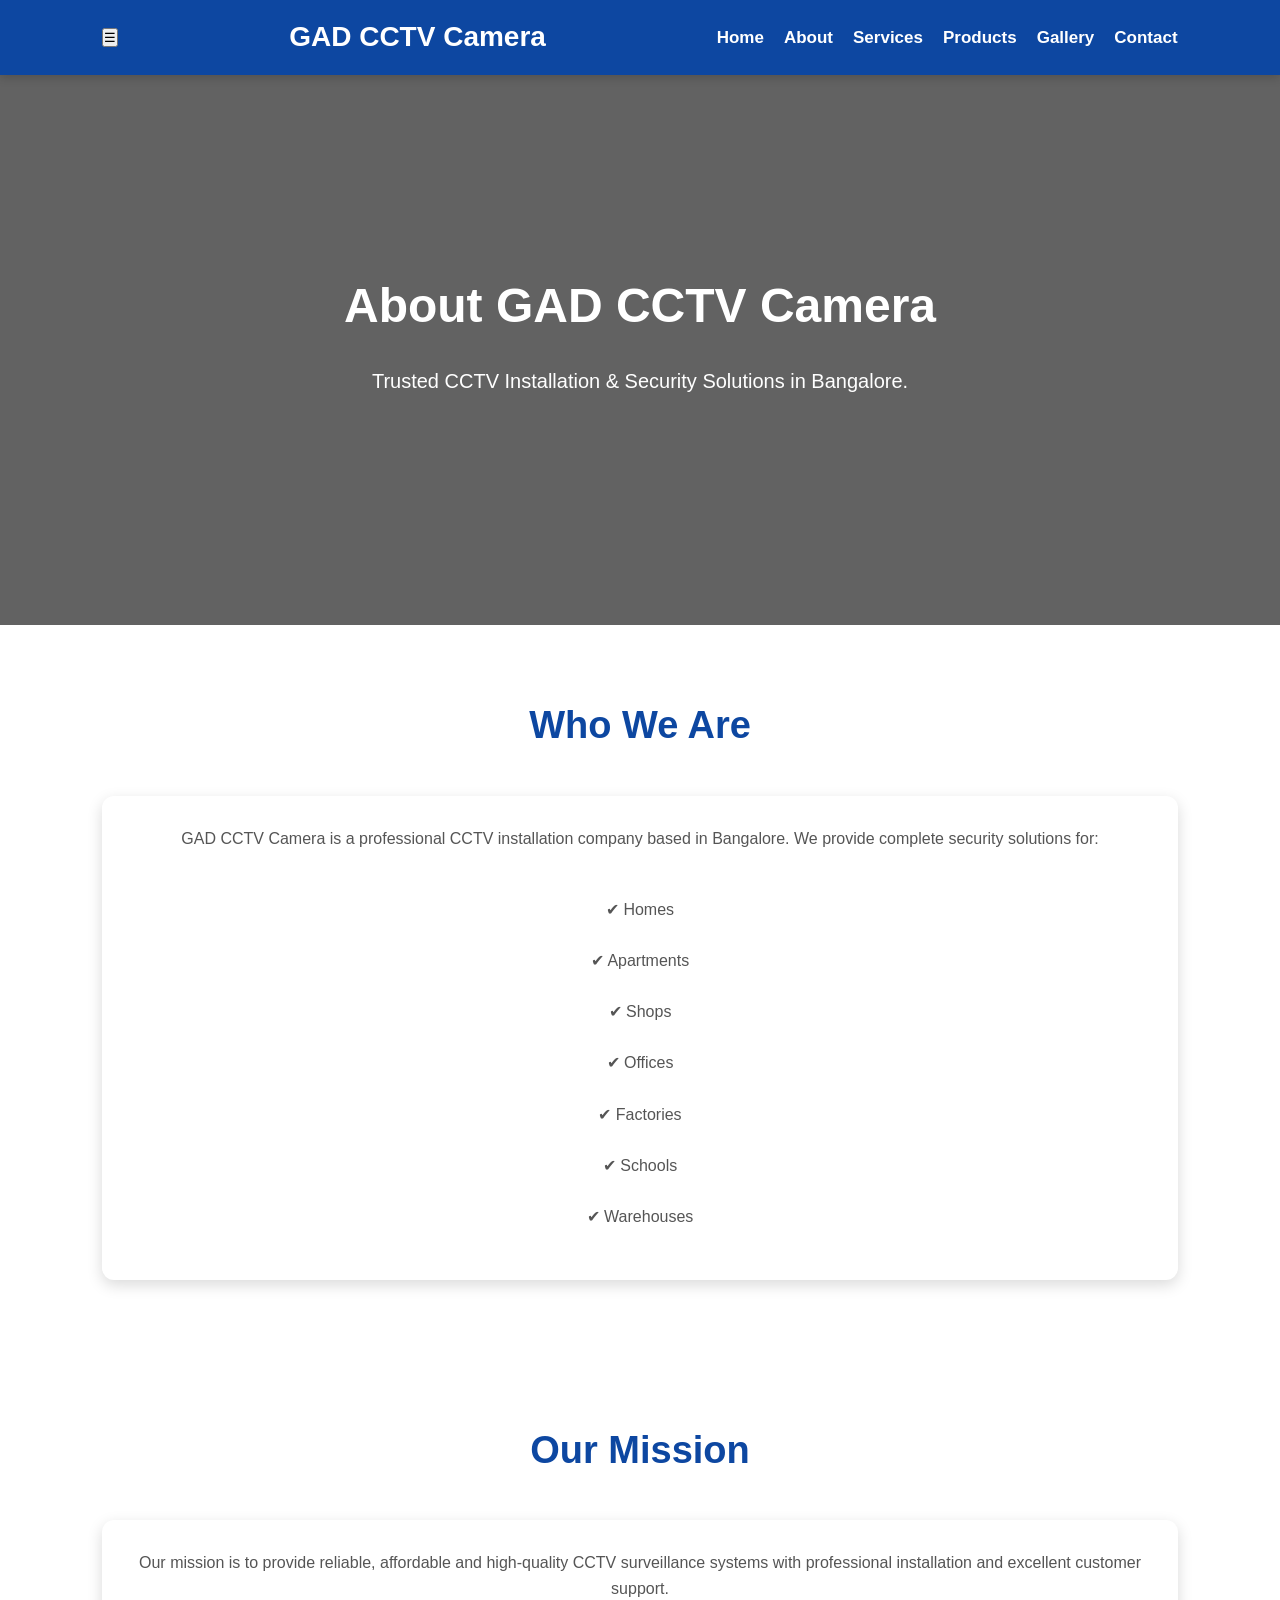
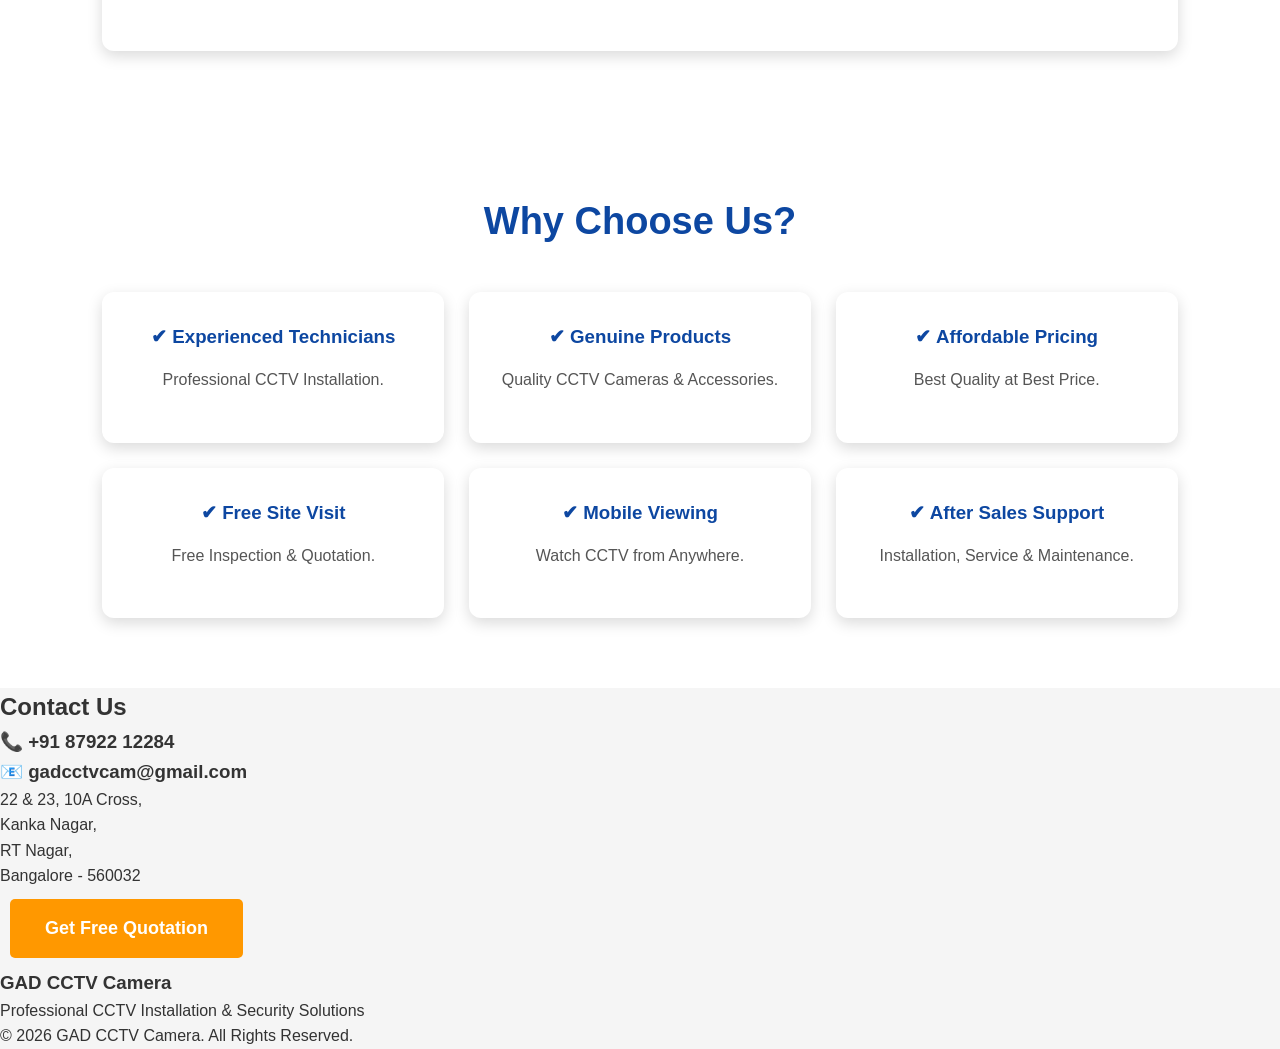
<file: about.html>
<!DOCTYPE html>
<html lang="en">

<head>

<meta charset="UTF-8">
<meta name="viewport" content="width=device-width, initial-scale=1.0">

<title>About Us | GAD CCTV Camera</title>

<link rel="stylesheet" href="style.css">

<link rel="stylesheet"
href="https://cdnjs.cloudflare.com/ajax/libs/font-awesome/6.5.2/css/all.min.css">

</head>

<body>

<header>

<div class="logo">
<h2>GAD CCTV Camera</h2>
</div>

<nav>

<a href="index.html">Home</a>

<a href="about.html">About</a>

<a href="services.html">Services</a>

<a href="products.html">Products</a>

<a href="gallery.html">Gallery</a>

<a href="contact.html">Contact</a>

</nav>

</header>

<section class="hero">

<div class="hero-content">

<h1>About GAD CCTV Camera</h1>

<p>
Trusted CCTV Installation & Security Solutions in Bangalore.
</p>

</div>

</section>

<section class="services">

<h2>Who We Are</h2>

<div class="card">

<p>

GAD CCTV Camera is a professional CCTV installation company based in Bangalore.

We provide complete security solutions for:

</p>

<br>

<p>

✔ Homes

<br><br>

✔ Apartments

<br><br>

✔ Shops

<br><br>

✔ Offices

<br><br>

✔ Factories

<br><br>

✔ Schools

<br><br>

✔ Warehouses

</p>

</div>

</section>

<section class="services">

<h2>Our Mission</h2>

<div class="card">

<p>

Our mission is to provide reliable, affordable and high-quality CCTV surveillance systems with professional installation and excellent customer support.

</p>

</div>

</section>

<section class="services">

<h2>Why Choose Us?</h2>

<div class="service-container">

<div class="card">

<h3>✔ Experienced Technicians</h3>

<p>Professional CCTV Installation.</p>

</div>

<div class="card">

<h3>✔ Genuine Products</h3>

<p>Quality CCTV Cameras & Accessories.</p>

</div>

<div class="card">

<h3>✔ Affordable Pricing</h3>

<p>Best Quality at Best Price.</p>

</div>

<div class="card">

<h3>✔ Free Site Visit</h3>

<p>Free Inspection & Quotation.</p>

</div>

<div class="card">

<h3>✔ Mobile Viewing</h3>

<p>Watch CCTV from Anywhere.</p>

</div>

<div class="card">

<h3>✔ After Sales Support</h3>

<p>Installation, Service & Maintenance.</p>

</div>

</div>

</section>

<section class="contact-home">

<h2>Contact Us</h2>

<h3>📞 +91 87922 12284</h3>

<h3>📧 gadcctvcam@gmail.com</h3>

<p>

22 & 23, 10A Cross,

<br>

Kanka Nagar,

<br>

RT Nagar,

<br>

Bangalore - 560032

</p>

<a href="contact.html" class="btn">

Get Free Quotation

</a>

</section>

<footer>

<h3>GAD CCTV Camera</h3>

<p>Professional CCTV Installation & Security Solutions</p>

<p>© 2026 GAD CCTV Camera. All Rights Reserved.</p>

</footer>

<script src="script.js"></script>

</body>

</html>
</file>
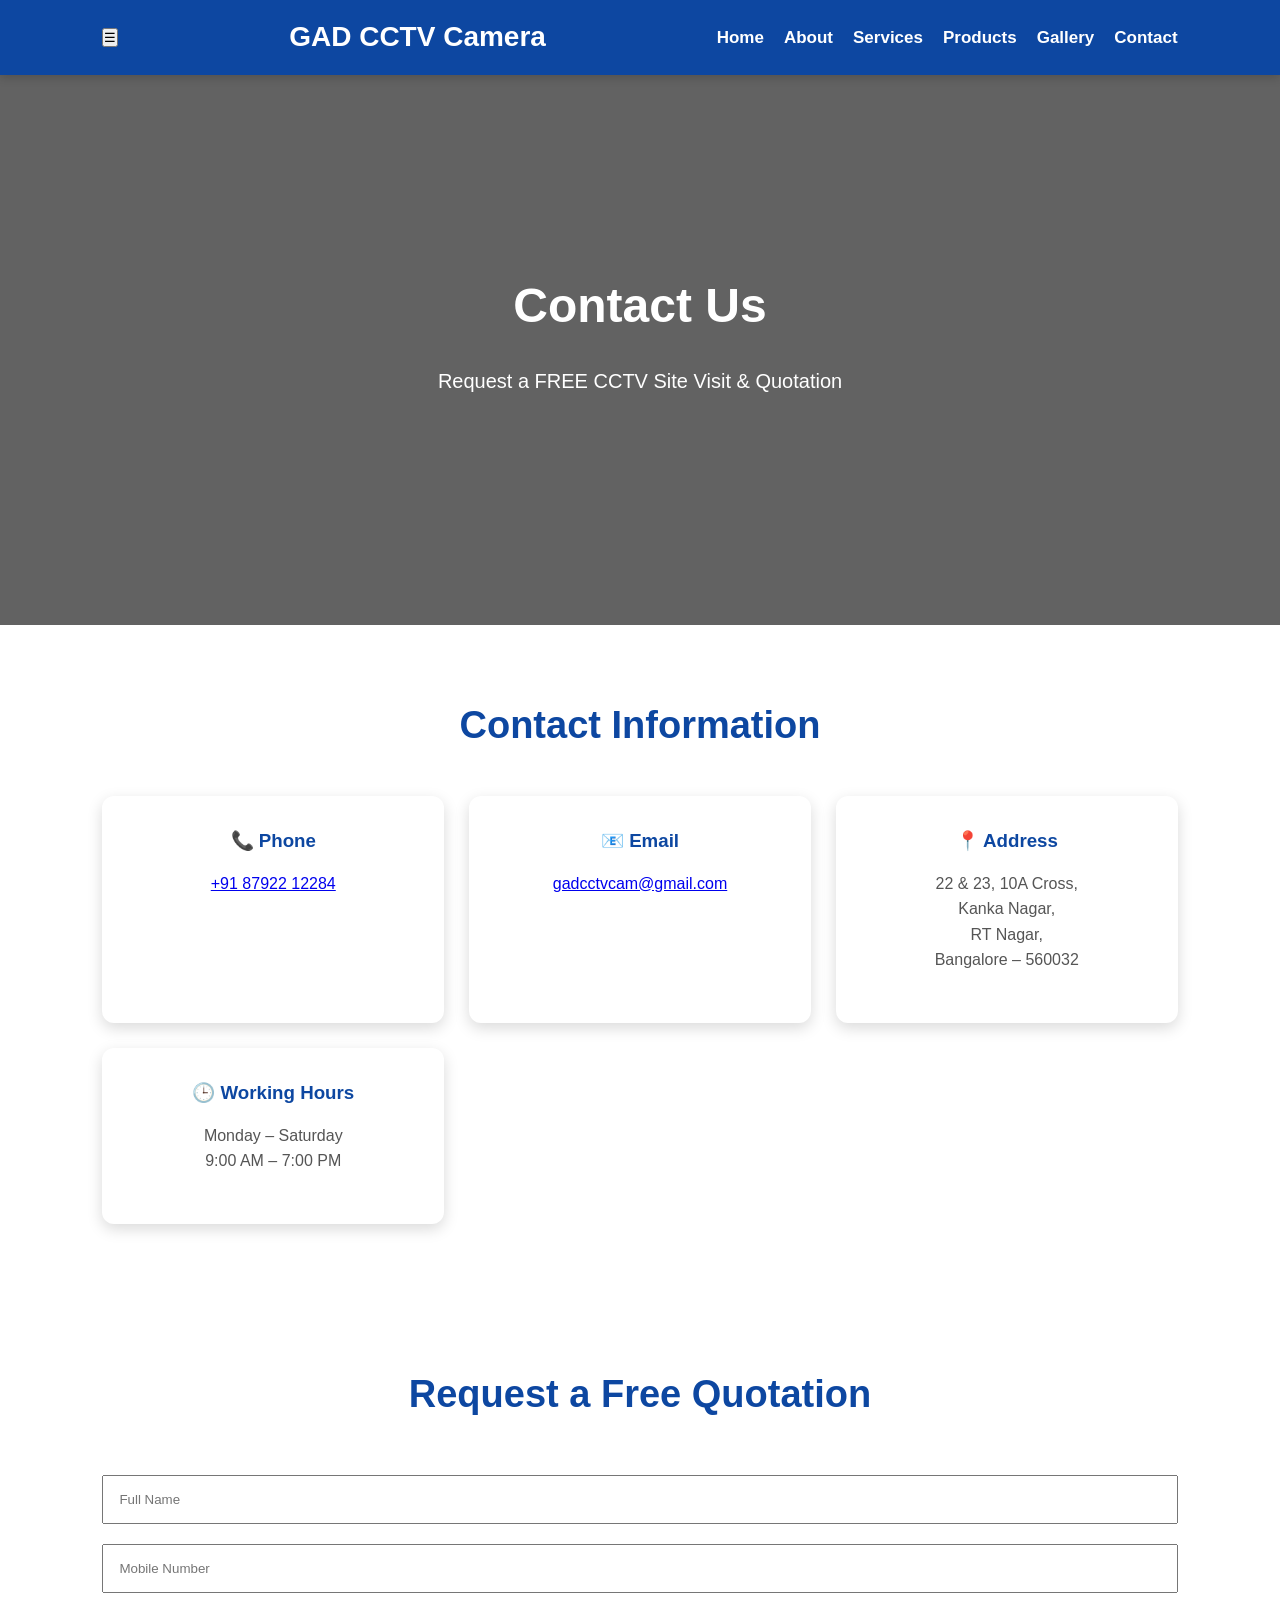
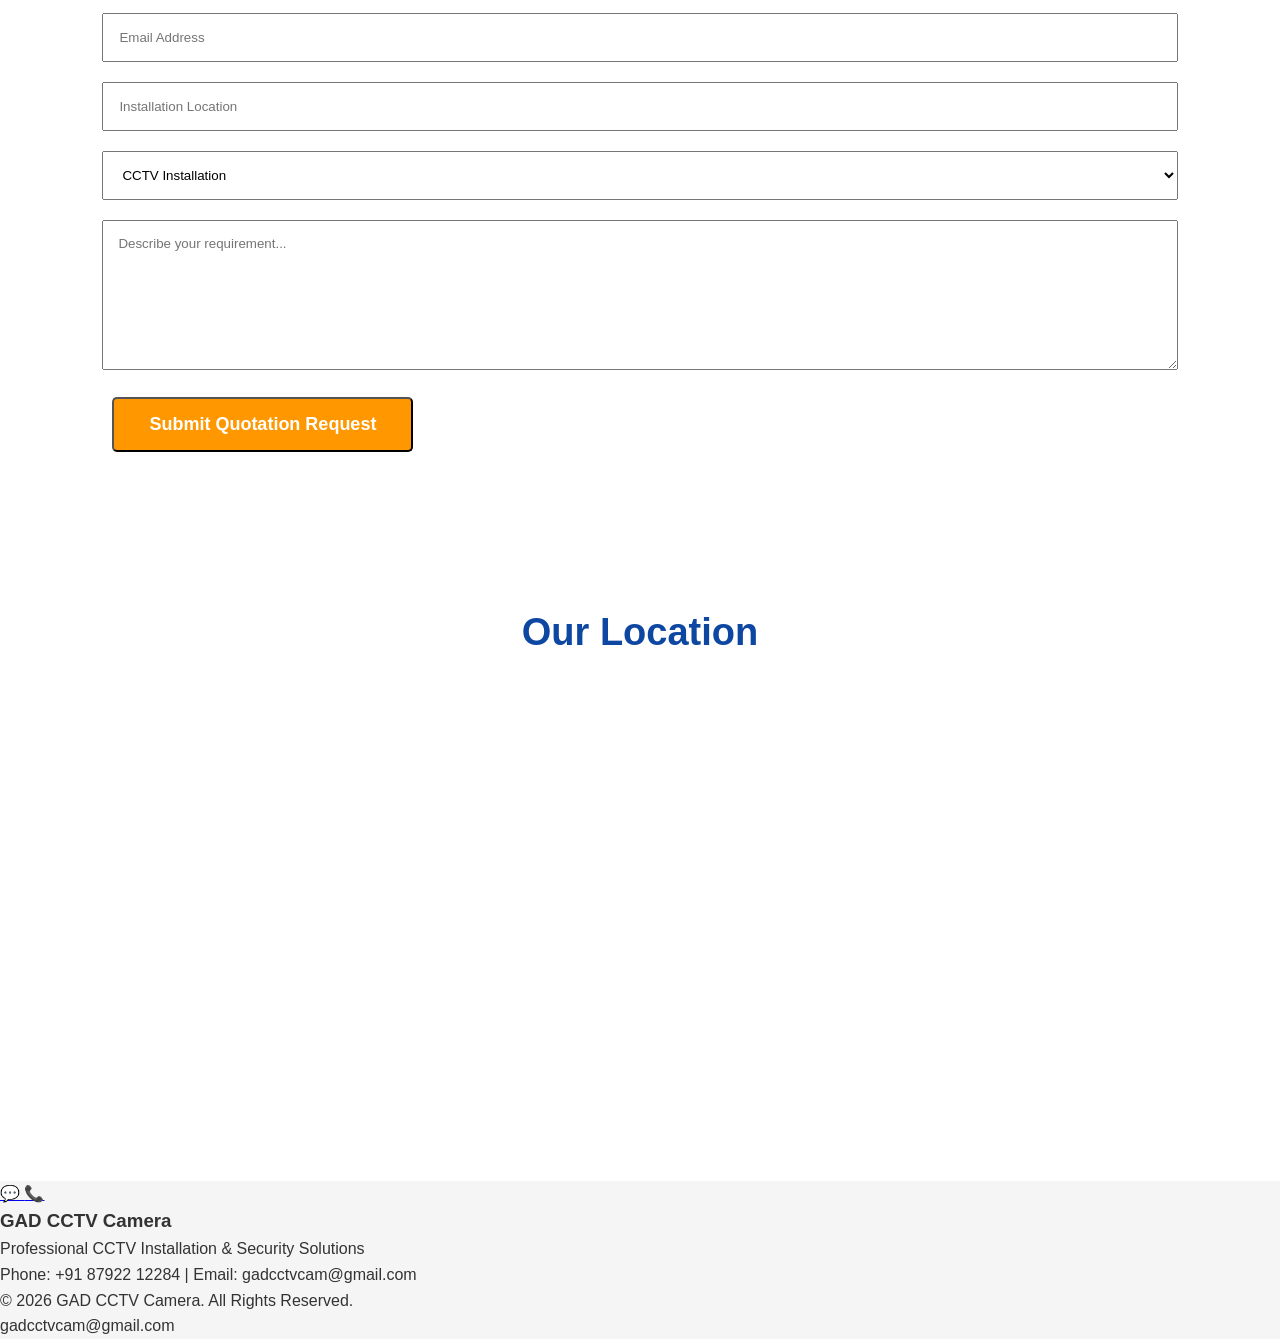
<file: contact.html>
<!DOCTYPE html>
<html lang="en">
<head>

<meta charset="UTF-8">
<meta name="viewport" content="width=device-width, initial-scale=1.0">

<title>Contact Us | GAD CCTV Camera</title>

<link rel="stylesheet" href="style.css">

<link rel="stylesheet"
href="https://cdnjs.cloudflare.com/ajax/libs/font-awesome/6.5.2/css/all.min.css">

</head>

<body>

<header>

<div class="logo">
<h2>GAD CCTV Camera</h2>
</div>

<nav>

<a href="index.html">Home</a>
<a href="about.html">About</a>
<a href="services.html">Services</a>
<a href="products.html">Products</a>
<a href="gallery.html">Gallery</a>
<a href="contact.html">Contact</a>

</nav>

</header>

<section class="hero">

<div class="hero-content">

<h1>Contact Us</h1>

<p>Request a FREE CCTV Site Visit & Quotation</p>

</div>

</section>

<section class="services">

<h2>Contact Information</h2>

<div class="service-container">

<div class="card">

<h3>📞 Phone</h3>

<p>
<a href="tel:+918792212284">
+91 87922 12284
</a>
</p>

</div>

<div class="card">

<h3>📧 Email</h3>

<p>
<a href="mailto:gadcctvcam@gmail.com">
gadcctvcam@gmail.com
</a>
</p>

</div>

<div class="card">

<h3>📍 Address</h3>

<p>

22 & 23, 10A Cross,

<br>

Kanka Nagar,

<br>

RT Nagar,

<br>

Bangalore – 560032

</p>

</div>

<div class="card">

<h3>🕒 Working Hours</h3>

<p>

Monday – Saturday

<br>

9:00 AM – 7:00 PM

</p>

</div>

</div>

</section>

<section class="services">

<h2>Request a Free Quotation</h2>

<form action="https://formsubmit.co/YOUR_EMAIL@gmail.com" method="POST">

<input type="hidden" name="_captcha" value="false">

<input type="hidden" name="_subject" value="New CCTV Quotation Request">

<input type="hidden" name="_next" value="https://yourusername.github.io/thankyou.html">

<input
type="text"
name="Name"
placeholder="Full Name"
required
style="width:100%;padding:15px;margin:10px 0;">

<input
type="tel"
name="Phone"
placeholder="Mobile Number"
required
style="width:100%;padding:15px;margin:10px 0;">

<input
type="email"
name="Email"
placeholder="Email Address"
style="width:100%;padding:15px;margin:10px 0;">

<input
type="text"
name="Location"
placeholder="Installation Location"
style="width:100%;padding:15px;margin:10px 0;">

<select
name="Requirement"
style="width:100%;padding:15px;margin:10px 0;">

<option>CCTV Installation</option>

<option>IP Camera</option>

<option>DVR / NVR</option>

<option>Video Door Phone</option>

<option>Biometric Attendance</option>

<option>Networking</option>

<option>Service & Maintenance</option>

</select>

<textarea
name="Message"
placeholder="Describe your requirement..."
required
style="width:100%;height:150px;padding:15px;margin:10px 0;"></textarea>

<button class="btn" type="submit">

Submit Quotation Request

</button>

<form action="https://formsubmit.co/gadcctvcam@gmail.com" method="POST">
<input type="hidden" name="_captcha" value="false">

<input type="hidden" name="_subject" value="New CCTV Quotation Request">

<input type="hidden" name="_template" value="table">

<input type="hidden" name="_next" value="https://syed0982.github.io/cctv/thankyou.html">
</section>

<section class="services">

<h2>Our Location</h2>

<iframe
src="https://www.google.com/maps?q=RT+Nagar+Bangalore&output=embed"
width="100%"
height="400"
style="border:0;border-radius:10px;"
loading="lazy">
</iframe>

</section>

<a
href="https://wa.me/918792212284?text=Hello%20GAD%20CCTV%20Camera,%20I%20need%20a%20quotation."
class="whatsapp-float"
target="_blank">

💬

</a>

<a
href="tel:+918792212284"
class="call-float">

📞

</a>

<footer>

<h3>GAD CCTV Camera</h3>

<p>Professional CCTV Installation & Security Solutions</p>

<p>

Phone:
+91 87922 12284

|

Email:
gadcctvcam@gmail.com

</p>

<p>

© 2026 GAD CCTV Camera. All Rights Reserved.

</p>

</footer>

<script src="script.js"></script>

</body>
</html>
gadcctvcam@gmail.com
</file>
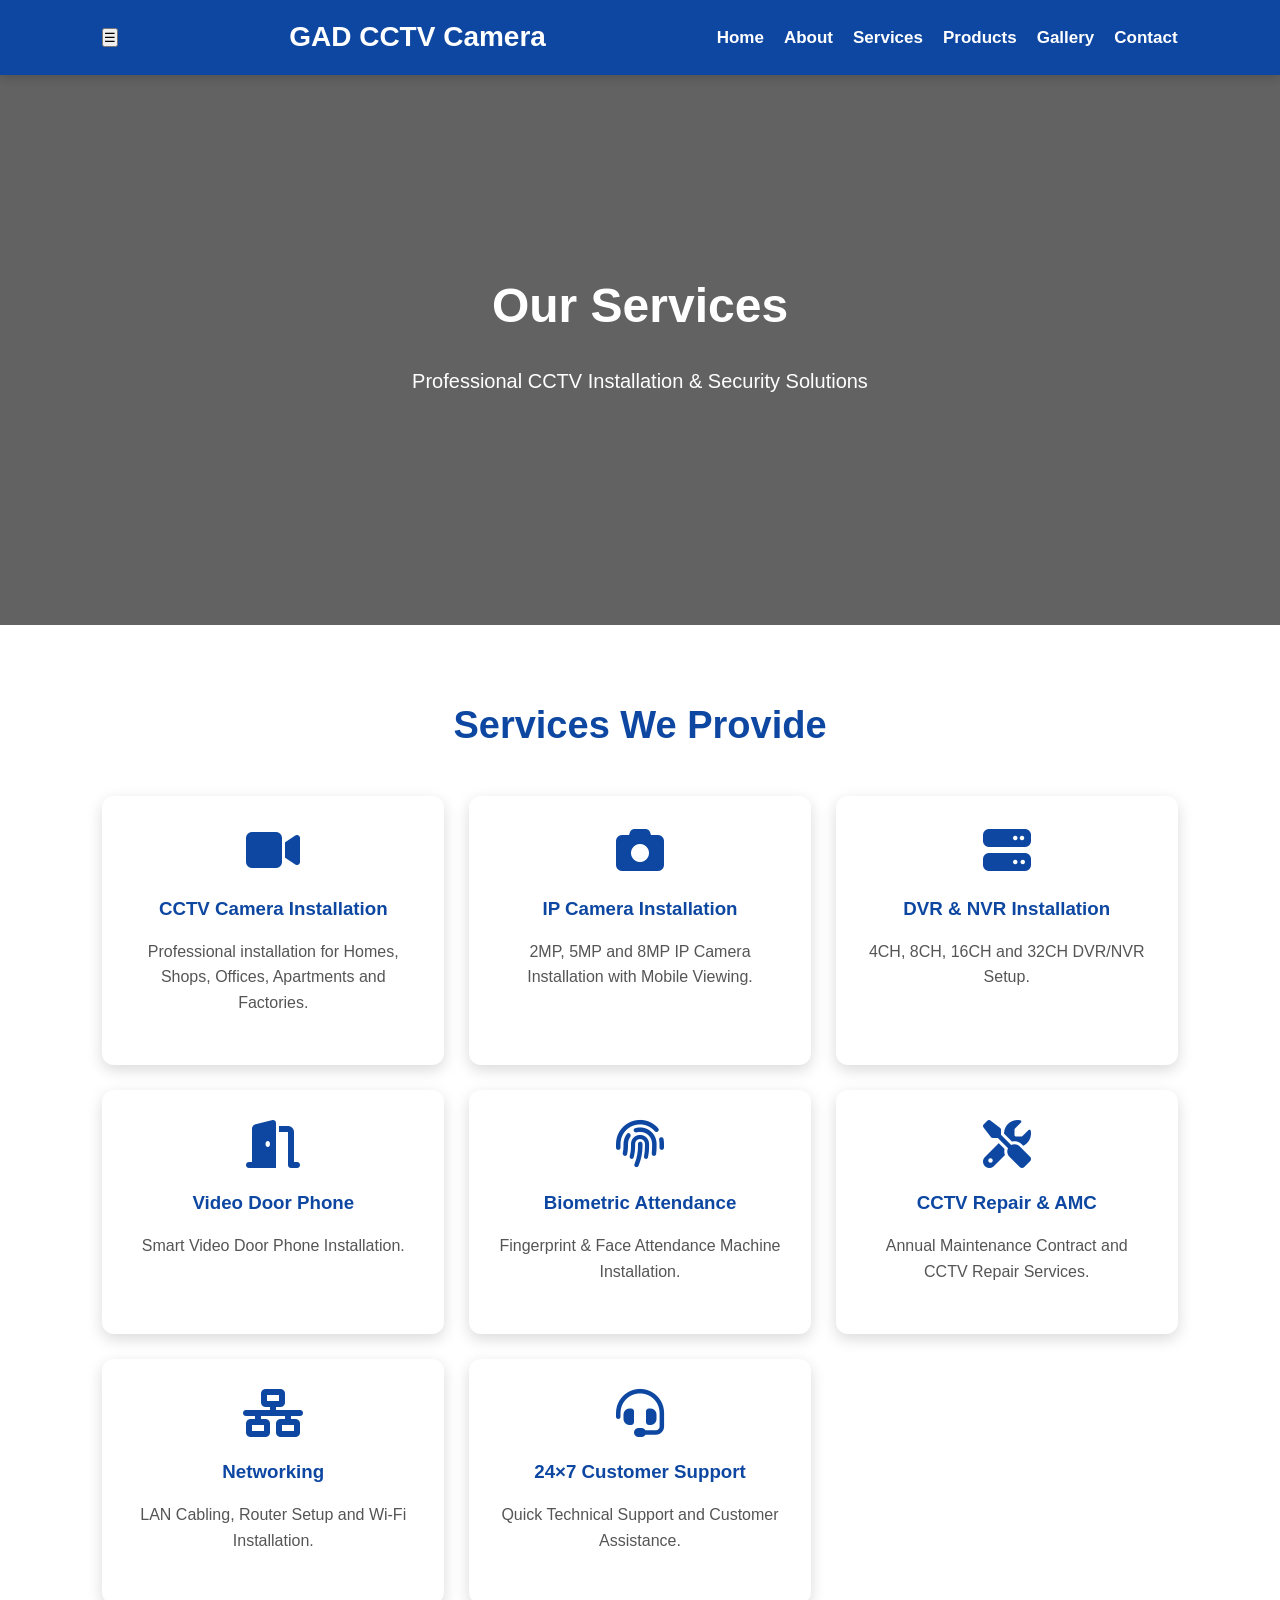
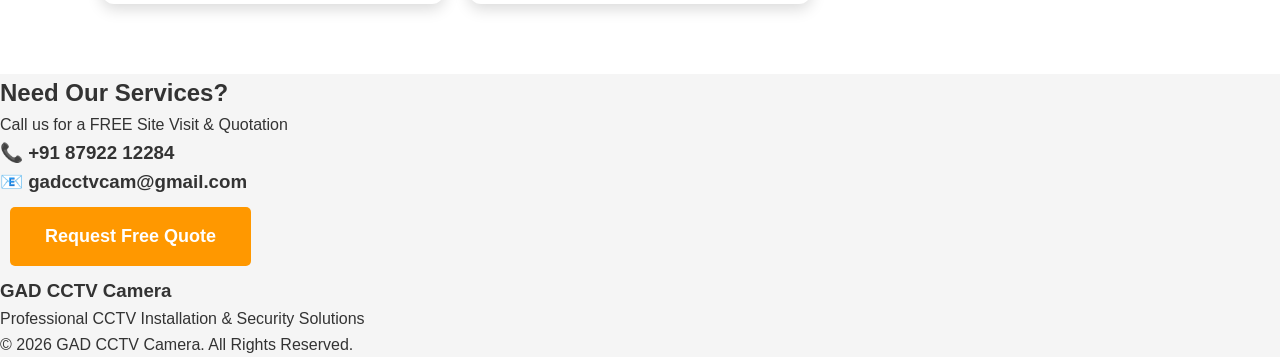
<file: services.html>
<!DOCTYPE html>
<html lang="en">

<head>

<meta charset="UTF-8">
<meta name="viewport" content="width=device-width, initial-scale=1.0">

<title>Services | GAD CCTV Camera</title>

<link rel="stylesheet" href="style.css">

<link rel="stylesheet"
href="https://cdnjs.cloudflare.com/ajax/libs/font-awesome/6.5.2/css/all.min.css">

</head>

<body>

<header>

<div class="logo">
<h2>GAD CCTV Camera</h2>
</div>

<nav>

<a href="index.html">Home</a>
<a href="about.html">About</a>
<a href="services.html">Services</a>
<a href="products.html">Products</a>
<a href="gallery.html">Gallery</a>
<a href="contact.html">Contact</a>

</nav>

</header>

<section class="hero">

<div class="hero-content">

<h1>Our Services</h1>

<p>Professional CCTV Installation & Security Solutions</p>

</div>

</section>

<section class="services">

<h2>Services We Provide</h2>

<div class="service-container">

<div class="card">
<i class="fas fa-video fa-3x"></i>
<h3>CCTV Camera Installation</h3>
<p>Professional installation for Homes, Shops, Offices, Apartments and Factories.</p>
</div>

<div class="card">
<i class="fas fa-camera fa-3x"></i>
<h3>IP Camera Installation</h3>
<p>2MP, 5MP and 8MP IP Camera Installation with Mobile Viewing.</p>
</div>

<div class="card">
<i class="fas fa-server fa-3x"></i>
<h3>DVR & NVR Installation</h3>
<p>4CH, 8CH, 16CH and 32CH DVR/NVR Setup.</p>
</div>

<div class="card">
<i class="fas fa-door-open fa-3x"></i>
<h3>Video Door Phone</h3>
<p>Smart Video Door Phone Installation.</p>
</div>

<div class="card">
<i class="fas fa-fingerprint fa-3x"></i>
<h3>Biometric Attendance</h3>
<p>Fingerprint & Face Attendance Machine Installation.</p>
</div>

<div class="card">
<i class="fas fa-tools fa-3x"></i>
<h3>CCTV Repair & AMC</h3>
<p>Annual Maintenance Contract and CCTV Repair Services.</p>
</div>

<div class="card">
<i class="fas fa-network-wired fa-3x"></i>
<h3>Networking</h3>
<p>LAN Cabling, Router Setup and Wi-Fi Installation.</p>
</div>

<div class="card">
<i class="fas fa-headset fa-3x"></i>
<h3>24×7 Customer Support</h3>
<p>Quick Technical Support and Customer Assistance.</p>
</div>

</div>

</section>

<section class="contact-home">

<h2>Need Our Services?</h2>

<p>Call us for a FREE Site Visit & Quotation</p>

<h3>📞 +91 87922 12284</h3>

<h3>📧 gadcctvcam@gmail.com</h3>

<a href="contact.html" class="btn">

Request Free Quote

</a>

</section>

<footer>

<h3>GAD CCTV Camera</h3>

<p>Professional CCTV Installation & Security Solutions</p>

<p>© 2026 GAD CCTV Camera. All Rights Reserved.</p>

</footer>

<script src="script.js"></script>

</body>

</html>
</file>
<file: style.css>
/* =====================================
   GAD CCTV CAMERA WEBSITE
===================================== */

*{
    margin:0;
    padding:0;
    box-sizing:border-box;
    font-family:Arial, Helvetica, sans-serif;
}

body{
    background:#f5f5f5;
    color:#333;
    line-height:1.6;
}

/* HEADER */

header{
    background:#0d47a1;
    color:#fff;
    display:flex;
    justify-content:space-between;
    align-items:center;
    padding:15px 8%;
    position:sticky;
    top:0;
    z-index:1000;
    box-shadow:0 2px 10px rgba(0,0,0,.2);
}

.logo h2{
    font-size:28px;
    font-weight:bold;
}

nav{
    display:flex;
    gap:20px;
}

nav a{
    color:#fff;
    text-decoration:none;
    font-size:17px;
    font-weight:bold;
    transition:.3s;
}

nav a:hover{
    color:#FFD700;
}

/* HERO */

.hero{
    background:linear-gradient(rgba(0,0,0,.60),rgba(0,0,0,.60)),
    url("https://images.unsplash.com/photo-1516321318423-f06f85e504b3?w=1600");
    background-size:cover;
    background-position:center;
    min-height:550px;
    display:flex;
    justify-content:center;
    align-items:center;
    text-align:center;
    color:white;
    padding:40px;
}

.hero-content{
    max-width:850px;
}

.hero h1{
    font-size:48px;
    margin-bottom:20px;
}

.hero p{
    font-size:20px;
    margin-bottom:35px;
}

/* BUTTONS */

.btn{
    display:inline-block;
    background:#ff9800;
    color:white;
    padding:15px 35px;
    border-radius:5px;
    text-decoration:none;
    font-size:18px;
    font-weight:bold;
    margin:10px;
    transition:.3s;
}

.btn:hover{
    background:#e68900;
}

.btn2{
    display:inline-block;
    background:#25D366;
    color:white;
    padding:15px 35px;
    border-radius:5px;
    text-decoration:none;
    font-size:18px;
    font-weight:bold;
    margin:10px;
    transition:.3s;
}

.btn2:hover{
    background:#1EBE5D;
}
/* ===========================
   SERVICES
=========================== */

.services{
    padding:70px 8%;
    background:#ffffff;
}

.services h2{
    text-align:center;
    font-size:38px;
    color:#0d47a1;
    margin-bottom:40px;
}

.service-container{
    display:grid;
    grid-template-columns:repeat(auto-fit,minmax(260px,1fr));
    gap:25px;
}

.card{
    background:#fff;
    border-radius:12px;
    padding:30px;
    text-align:center;
    box-shadow:0 5px 15px rgba(0,0,0,0.15);
    transition:0.3s;
}

.card:hover{
    transform:translateY(-8px);
}

.card i{
    color:#0d47a1;
    margin-bottom:20px;
}

.card h3{
    color:#0d47a1;
    margin-bottom:15px;
}

.card p{
    color:#555;
    margin-bottom:20px;
}

.card-btn{
    display:inline-block;
    background:#0d47a1;
    color:#fff;
    text-decoration:none;
    padding:10px 20px;
    border-radius:5px;
}

.card-btn:hover{
    background:#ff9800;
}

/* ===========================
   PRODUCTS
=========================== */

.products{
    padding:70px 8%;
    background:#f5f5f5;
}

.products h2{
    text-align:center;
    font-size:38px;
    color:#0d47a1;
    margin-bottom:40px;
}

.product-container{
    display:grid;
    grid-template-columns:repeat(auto-fit,minmax(260px,1fr));
    gap:25px;
}

.product-card{
    background:#fff;
    padding:25px;
    border-radius:12px;
    text-align:center;
    box-shadow:0 5px 15px rgba(0,0,0,.15);
    transition:.3s;
}

.product-card:hover{
    transform:translateY(-8px);
}

.product-card img{
    width:100%;
    height:220px;
    object-fit:cover;
    border-radius:8px;
    margin-bottom:15px;
}

.product-card h3{
    color:#0d47a1;
    margin-bottom:10px;
}

.product-card p{
    color:#555;
}

/* ===========================
   BRANDS
=========================== */

.brands{
    padding:70px 8%;
    background:#ffffff;
}

.brands h2{
    text-align:center;
    font-size:38px;
    color:#0d47a1;
    margin-bottom:40px;
}

.brand-container{
    display:grid;
    grid-template-columns:repeat(auto-fit,minmax(180px,1fr));
    gap:20px;
}

.brand-card{
    background:#0d47a1;
    color:#fff;
    text-align:center;
    padding:20px;
    border-radius:10px;
    font-size:22px;
    font-weight:bold;
    transition:.3s;
}

.brand-card:hover{
    background:#ff9800;
}

/* ===========================
   GALLERY
=========================== */

.gallery{
    padding:70px 8%;
    background:#f5f5f5;
}

.gallery h2{
    text-align:center;
    font-size:38px;
    color:#0d47a1;
    margin-bottom:40px;
}

.gallery-container{
    display:grid;
    grid-template-columns:repeat(auto-fit,minmax(280px,1fr));
    gap:25px;
}

.gallery-card{
    background:#fff;
    border-radius:12px;
    overflow:hidden;
    box-shadow:0 5px 15px rgba(0,0,0,.15);
    transition:.3s;
}

.gallery-card:hover{
    transform:scale
   /* ===========================
   WHY CHOOSE US
=========================== */

.why{
    padding:70px 8%;
    background:#ffffff;
}

.why h2{
    text-align:center;
    font-size:38px;
    color:#0d47a1;
    margin-bottom:40px;
}

/* ===========================
   CONTACT SECTION
=========================== */

.contact-home{
    background:#0d47a1;
    color:#fff;
    text-align:center;
    padding:70px 20px;
}

.contact-home h2{
    font-size:38px;
    margin-bottom:20px;
}

.contact-home p{
    font-size:18px;
    margin:10px 0;
}

.contact-home h3{
    margin:10px 0;
}

/* ===========================
   FOOTER
=========================== */

footer{
    background:#111;
    color:#fff;
    text-align:center;
    padding:30px 20px;
}

footer h3{
    margin-bottom:10px;
    font-size:24px;
}

footer p{
    margin:8px 0;
    font-size:15px;
}

/* ===========================
   WHATSAPP BUTTON
=========================== */

.whatsapp-float{
    position:fixed;
    width:60px;
    height:60px;
    bottom:20px;
    right:20px;
    background:#25D366;
    color:#fff;
    border-radius:50%;
    text-align:center;
    line-height:60px;
    font-size:30px;
    text-decoration:none;
    box-shadow:0 5px 15px rgba(0,0,0,.3);
    z-index:9999;
}

.whatsapp-float:hover{
    background:#1EBE5D;
}

/* ===========================
   CALL BUTTON
=========================== */

.call-float{
    position:fixed;
    width:60px;
    height:60px;
    bottom:95px;
    right:20px;
    background:#0d47a1;
    color:#fff;
    border-radius:50%;
    text-align:center;
    line-height:60px;
    font-size:30px;
    text-decoration:none;
    box-shadow:0 5px 15px rgba(0,0,0,.3);
    z-index:9999;
}

.call-float:hover{
    background:#1565c0;
}

/* ===========================
   RESPONSIVE
=========================== */

@media(max-width:768px){

header{
    flex-direction:column;
    text-align:center;
    padding:15px;
}

.logo
</file>
